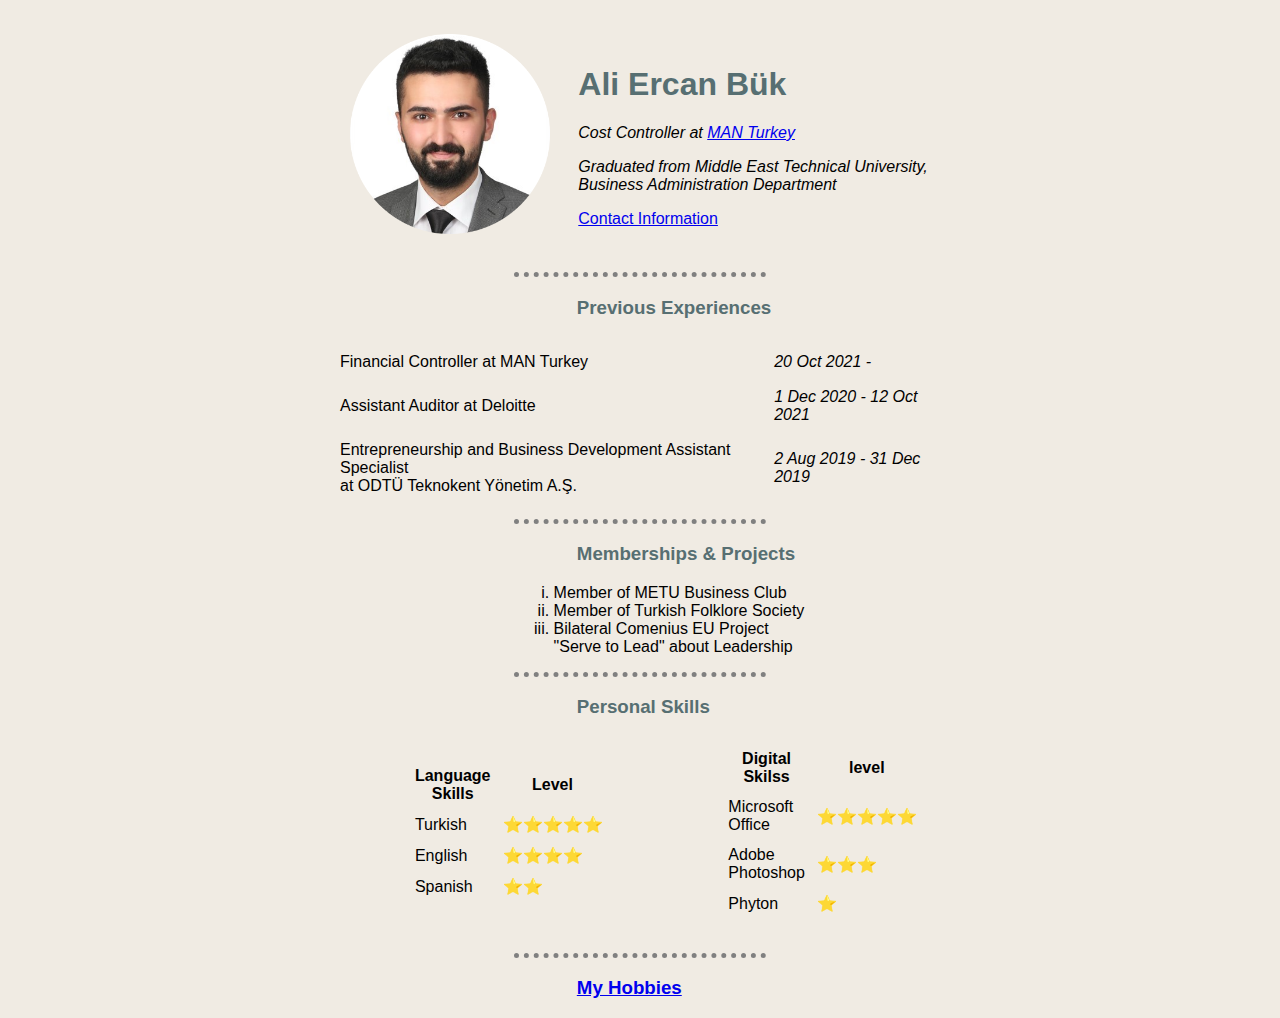
<file: index.html>
<!DOCTYPE html>
<html>
  <head>
    <meta charset="UTF-8" />
    <title>Ercan's Personal Site</title>
    <link rel="stylesheet" href="css/styles.css" />
  </head>

  <body>
    <table cellspacing="25">
      <tr>
        <td><image src="images\Circle_Vesikalık.png" alt="Ercan profile picture"></image></td>
        <td>
          <h1>Ali Ercan Bük</h1>
          <p>
            <em> Cost Controller at <a href="https://www.man.eu">MAN Turkey</a> </em>
          </p>
          <p>
            <em
              >Graduated from Middle East Technical University,<br />
              Business Administration Department</em
            >
          </p>
          <a href="contact.html">Contact Information</a>
        </td>
      </tr>
    </table>
  </body>
  <hr noshade="3" size="3" />

  <h3>Previous Experiences</h3>
  <table cellspacing="15">
    <tr>
      <td>Financial Controller at MAN Turkey</td>
      <td><i>20 Oct 2021 -</i></td>
    </tr>
    <tr>
      <td>Assistant Auditor at Deloitte</td>
      <td><i>1 Dec 2020 - 12 Oct 2021</i></td>
    </tr>
    <tr>
      <td>Entrepreneurship and Business Development Assistant Specialist<br />at ODTÜ Teknokent Yönetim A.Ş.</td>
      <td><i>2 Aug 2019 - 31 Dec 2019</i></td>
    </tr>
  </table>
  <hr noshade="3" />
  <h3>Memberships & Projects</h3>
  <ol type="i">
    <li>Member of METU Business Club</li>
    <li>Member of Turkish Folklore Society</li>
    <li>
      Bilateral Comenius EU Project <br />
      "Serve to Lead" about Leadership
    </li>
  </ol>
  <hr noshade="3" />
  <h3>Personal Skills</h3>
  <table>
    <tr>
      <td>
        <table cellspacing="10">
          <thead>
            <th>Language Skills</th>
            <th>Level</th>
          </thead>
          <tbody>
            <tr>
              <td>Turkish</td>
              <td>⭐⭐⭐⭐⭐</td>
            </tr>
            <tr>
              <td>English</td>
              <td>&#11088;&#11088;&#11088;&#11088;</td>
            </tr>
            <tr>
              <td>Spanish</td>
              <td>&#11088;&#11088;</td>
            </tr>
          </tbody>
        </table>
      </td>
      <td>
        <table cellspacing="10">
          <thead>
            <th>Digital Skilss</th>
            <th>level</th>
          </thead>
          <tbody>
            <tr>
              <td>Microsoft Office</td>
              <td>⭐⭐⭐⭐⭐</td>
            </tr>
            <tr>
              <td>Adobe Photoshop</td>
              <td>&#11088;&#11088;&#11088;</td>
            </tr>
            <tr>
              <td>Phyton</td>
              <td>&#11088;</td>
            </tr>
          </tbody>
        </table>
      </td>
    </tr>
  </table>
  <br />
  <hr noshade="3" />
  <h3>
    <a href="hobbies.html"> My Hobbies</a>
  </h3>
</html>
</file>
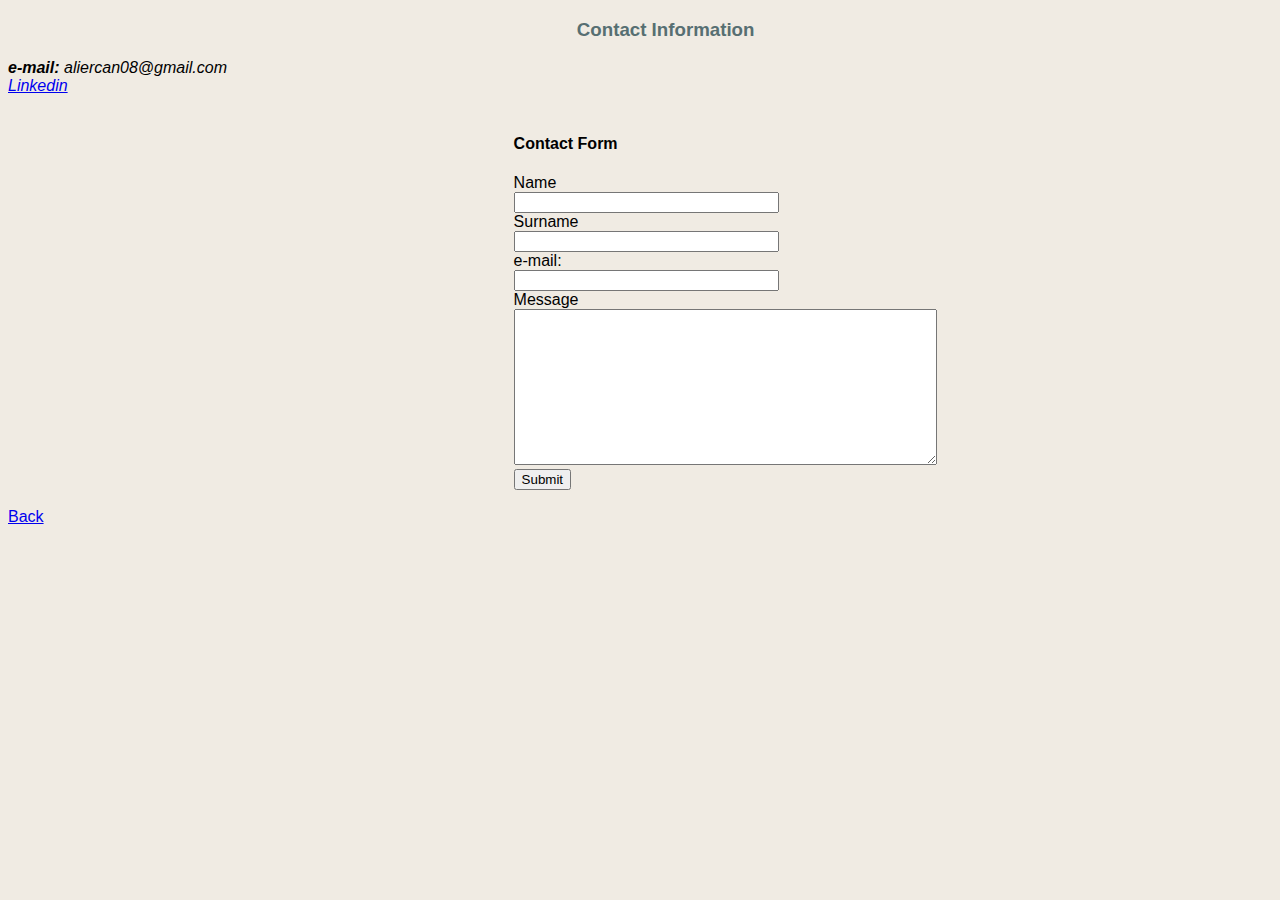
<file: contact.html>
<!DOCTYPE html>
<html lang="en">
  <head>
    <meta charset="UTF-8" />
    <title>Contact Information</title>
    <link rel="stylesheet" href="css/styles.css" />
  </head>
  <body>
    <h3>Contact Information</h3>
    <i><b>e-mail: </b>aliercan08@gmail.com</i><br />
    <i><a href="https://www.linkedin.com/in/aliercanb%C3%BCk/">Linkedin</a></i> <br /><br />

    <form action="mailto:startrek7894@gmail.com" method="post" enctype="text/plain">
      <h4>Contact Form</h4>
      <label>Name</label><br />
      <input type="text" name="name" size="30" value="" /><br />
      <label>Surname</label><br />
      <input type="text" name="surname" size="30" value="" /><br />
      <label>e-mail:</label><br />
      <input type="email" name="email" size="30" value="" /><br />
      <label>Message</label><br />
      <textarea rows="10" cols="50"></textarea><br />
      <input type="submit" name="" /><br /><br />
    </form>
    <a href="index.html">Back</a>
  </body>
</html>
</file>
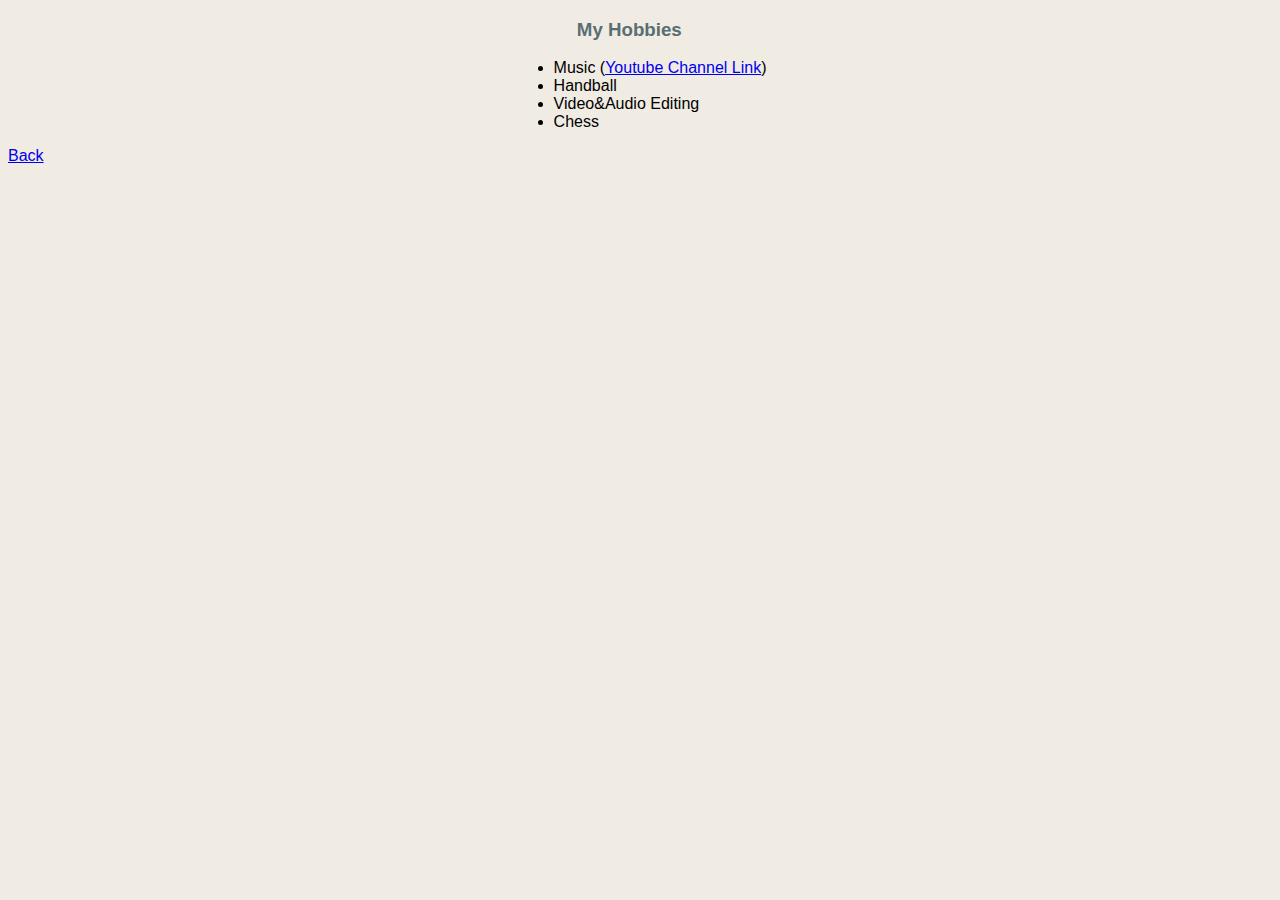
<file: hobbies.html>
<!DOCTYPE html>
<html lang="en">
  <head>
    <meta charset="UTF-8" />
    <title>My Hobbies</title>
    <link rel="stylesheet" href="css/styles.css" />
  </head>
  <body>
    <h3>My Hobbies</h3>
    <ul>
      <li>Music (<a href="https://www.youtube.com/@ercanbuk3178">Youtube Channel Link</a>)</li>
      <li>Handball</li>
      <li>Video&Audio Editing</li>
      <li>Chess</li>
    </ul>

    <a href="index.html">Back</a>
  </body>
</html>
</file>
<file: css/styles.css>
body {
  background-color: #f0ebe3;
  font-family: "Gill Sans", "Gill Sans MT", Calibri, "Trebuchet MS", sans-serif;
}

hr {
  border-style: none;
  border-top-style: dotted;
  border-width: 5px;
  border-color: gray;
  width: 20%;
  background-color: #f0ebe3;
}

img {
  height: 200px;
}

table {
  position: relative;
  width: 50%;
  left: 25%;
}

h3 {
  color: #576f72;
  position: relative;
  left: 45%;
  width: 20%;
}

h1 {
  color: #576f72;
}

ol {
  position: relative;
  left: 40%;
  width: 20%;
}

ul {
  position: relative;
  left: 40%;
  width: 20%;
}
form {
  position: relative;
  left: 40%;
  width: 20%;
}
</file>
